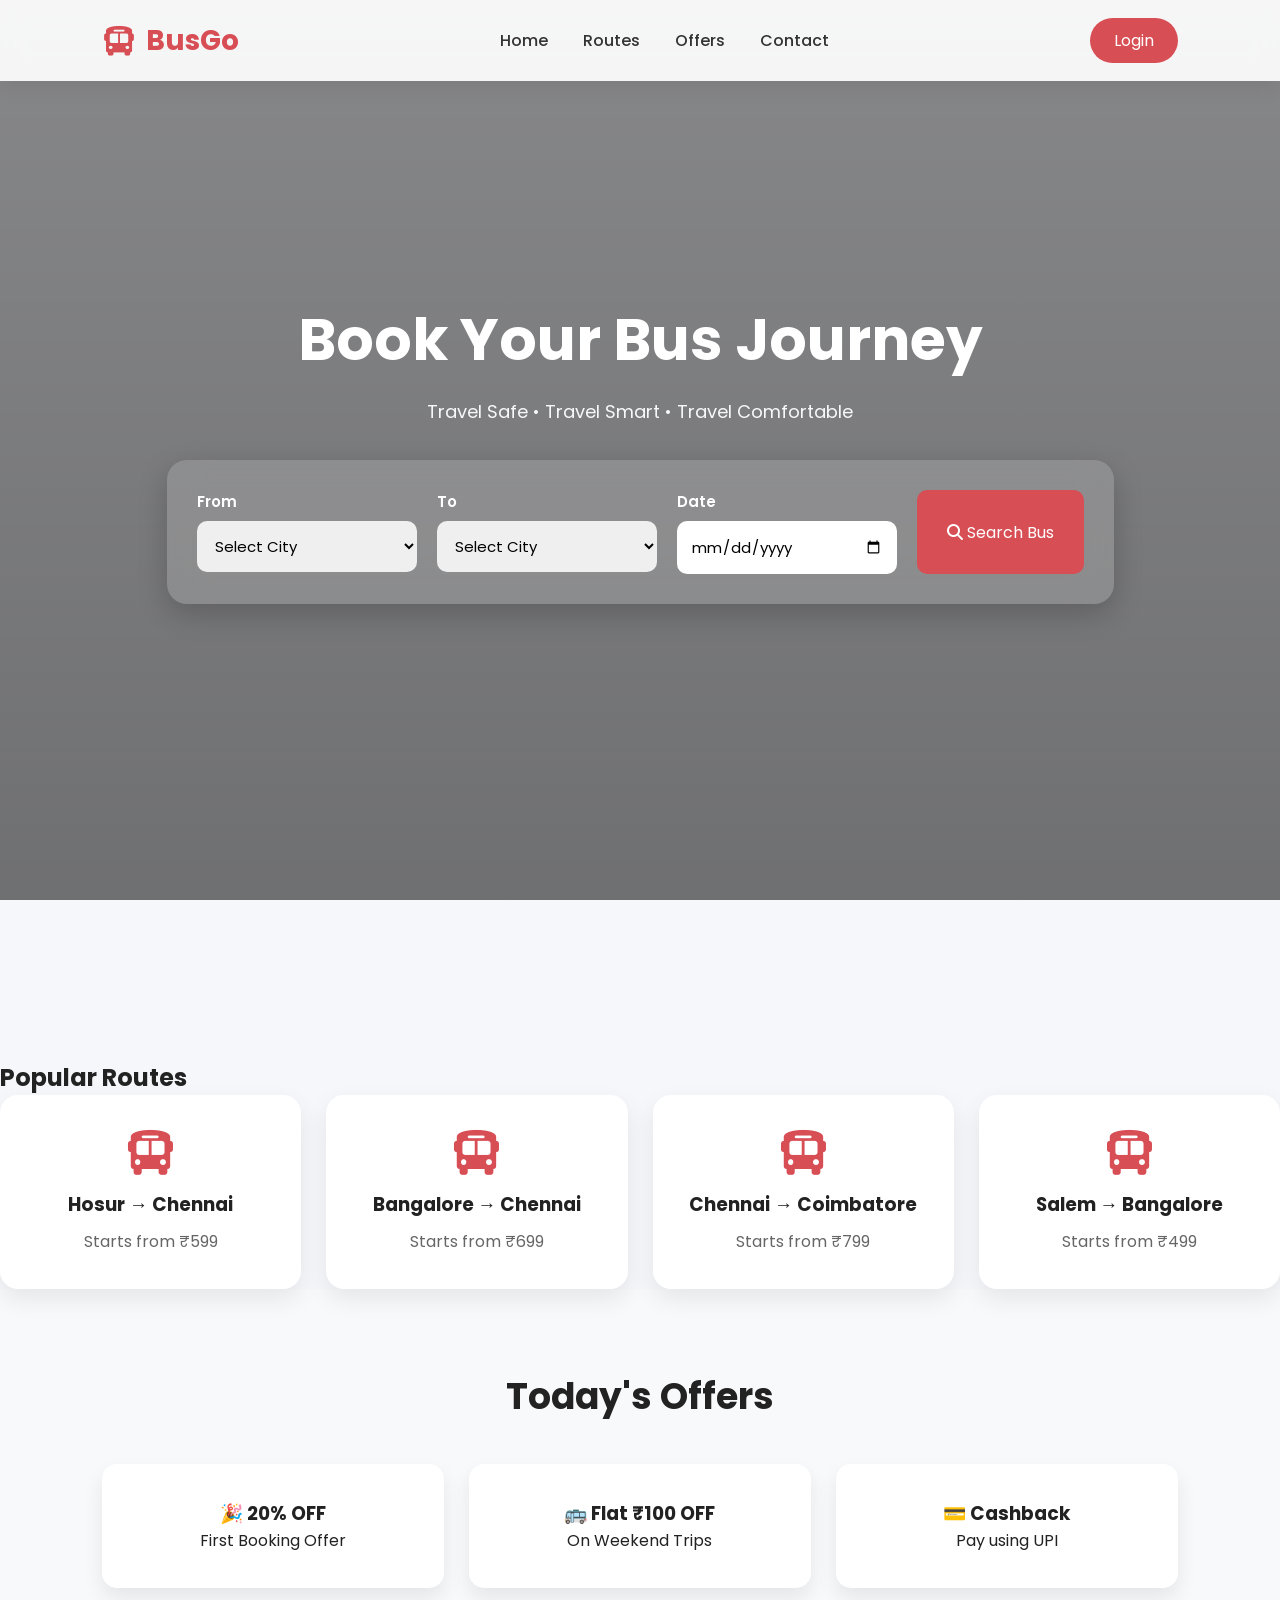
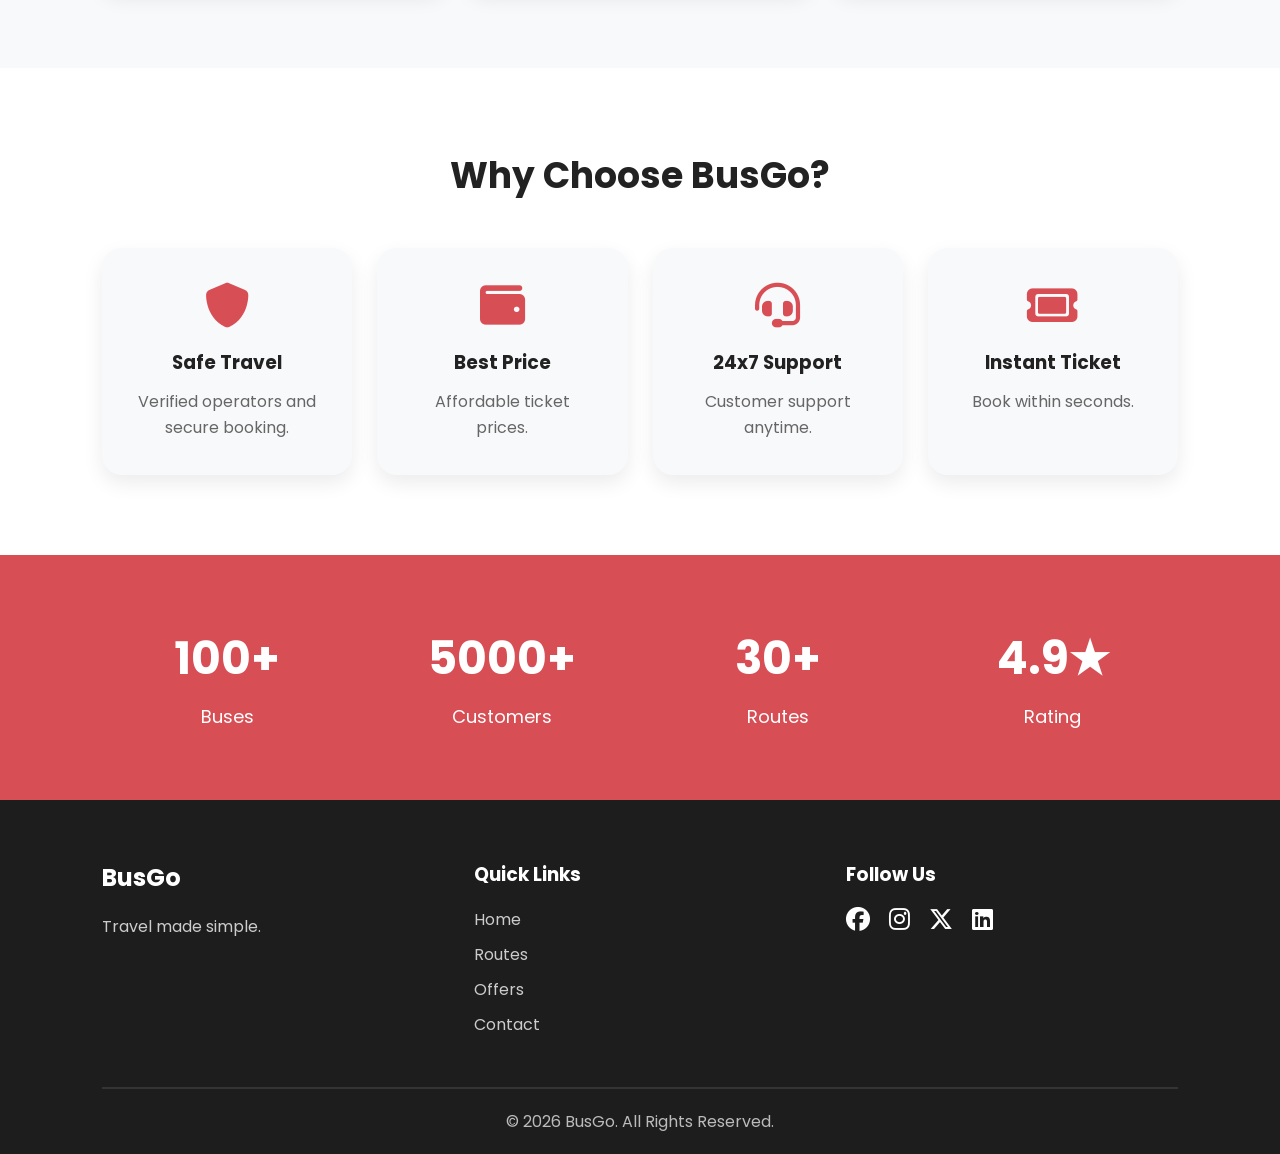
<file: index.html>
<!DOCTYPE html>
<html lang="en">
<head>
    <meta charset="UTF-8">
    <meta name="viewport" content="width=device-width, initial-scale=1.0">
    <title>BusGo | Book Your Bus</title>

    <!-- CSS -->
    <link rel="stylesheet" href="css/style.css">

    <!-- Google Font -->
    <link rel="preconnect" href="https://fonts.googleapis.com">
    <link rel="preconnect" href="https://fonts.gstatic.com" crossorigin>
    <link href="https://fonts.googleapis.com/css2?family=Poppins:wght@300;400;500;600;700&display=swap" rel="stylesheet">

    <!-- Font Awesome -->
    <link rel="stylesheet"
    href="https://cdnjs.cloudflare.com/ajax/libs/font-awesome/6.6.0/css/all.min.css">

</head>

<body>

<!-- ================= NAVBAR ================= -->

<header>

<nav class="navbar">

<div class="logo">
<i class="fa-solid fa-bus"></i>
<span>BusGo</span>
</div>

<ul class="nav-links">

<li><a href="#home">Home</a></li>

<li><a href="#routes">Routes</a></li>

<li><a href="#offers">Offers</a></li>

<li><a href="#contact">Contact</a></li>

</ul>

<a href="#" class="login-btn">
Login
</a>

</nav>

</header>

<!-- ================= HERO ================= -->

<section class="hero">

<div class="hero-overlay"></div>

<div class="hero-content">

<h1>
Book Your Bus Journey
</h1>

<p>
Travel Safe • Travel Smart • Travel Comfortable
</p>

<div class="search-box">

<form id="searchForm">

<div class="input-box">

<label>From</label>

<select id="from">

<option value="">Select City</option>

<option>Hosur</option>

<option>Bangalore</option>

<option>Chennai</option>

<option>Salem</option>

<option>Coimbatore</option>

<option>Madurai</option>

</select>

</div>

<div class="input-box">

<label>To</label>

<select id="to">

<option value="">Select City</option>

<option>Chennai</option>

<option>Bangalore</option>

<option>Hosur</option>

<option>Salem</option>

<option>Coimbatore</option>

<option>Madurai</option>

</select>

</div>

<div class="input-box">

<label>Date</label>

<input type="date" id="date">

</div>

<button type="submit">

<i class="fa-solid fa-magnifying-glass"></i>

Search Bus

</button>

</form>

</div>

</div>

</section>

<!-- ================= POPULAR ROUTES ================= -->

<section class="routes" id="routes"></section>

<h2>

Popular Routes

</h2>

<div class="route-container">

<div class="route-card">

<i class="fa-solid fa-bus"></i>

<h3>Hosur → Chennai</h3>

<p>Starts from ₹599</p>

</div>

<div class="route-card">

<i class="fa-solid fa-bus"></i>

<h3>Bangalore → Chennai</h3>

<p>Starts from ₹699</p>

</div>

<div class="route-card">

<i class="fa-solid fa-bus"></i>

<h3>Chennai → Coimbatore</h3>

<p>Starts from ₹799</p>

</div>

<div class="route-card">

<i class="fa-solid fa-bus"></i>

<h3>Salem → Bangalore</h3>

<p>Starts from ₹499</p>

</div>

</div>

</section>

<!-- ================= WHY US ================= -->

<!-- ================= OFFERS ================= -->

<section class="offers" id="offers">

<h2>Today's Offers</h2>

<div class="offer-container">

<div class="offer-card">

<h3>🎉 20% OFF</h3>

<p>First Booking Offer</p>

</div>

<div class="offer-card">

<h3>🚌 Flat ₹100 OFF</h3>

<p>On Weekend Trips</p>

</div>

<div class="offer-card">

<h3>💳 Cashback</h3>

<p>Pay using UPI</p>

</div>

</div>

</section>

<section class="features">

<h2>

Why Choose BusGo?

</h2>

<div class="feature-grid">

<div class="feature-card">

<i class="fa-solid fa-shield"></i>

<h3>Safe Travel</h3>

<p>

Verified operators and secure booking.

</p>

</div>

<div class="feature-card">

<i class="fa-solid fa-wallet"></i>

<h3>Best Price</h3>

<p>

Affordable ticket prices.

</p>

</div>

<div class="feature-card">

<i class="fa-solid fa-headset"></i>

<h3>24x7 Support</h3>

<p>

Customer support anytime.

</p>

</div>

<div class="feature-card">

<i class="fa-solid fa-ticket"></i>

<h3>Instant Ticket</h3>

<p>

Book within seconds.

</p>

</div>

</div>

</section>

<!-- ================= STATS ================= -->

<section class="stats">

<div class="stat">

<h2>100+</h2>

<p>Buses</p>

</div>

<div class="stat">

<h2>5000+</h2>

<p>Customers</p>

</div>

<div class="stat">

<h2>30+</h2>

<p>Routes</p>

</div>

<div class="stat">

<h2>4.9★</h2>

<p>Rating</p>

</div>

</section>

<!-- ================= FOOTER ================= -->

<footer id="contact">

<div class="footer-content">

<div>

<h2>

BusGo

</h2>

<p>

Travel made simple.

</p>

</div>

<div>

<h3>

Quick Links

</h3>

<a href="#">Home</a>

<a href="#">Routes</a>

<a href="#">Offers</a>

<a href="#">Contact</a>

</div>

<div>

<h3>

Follow Us

</h3>

<i class="fab fa-facebook"></i>

<i class="fab fa-instagram"></i>

<i class="fab fa-x-twitter"></i>

<i class="fab fa-linkedin"></i>

</div>

</div>

<hr>

<p class="copyright">

© 2026 BusGo. All Rights Reserved.

</p>

</footer>

<script src="js/script.js"></script>

</body>
</html>
</file>
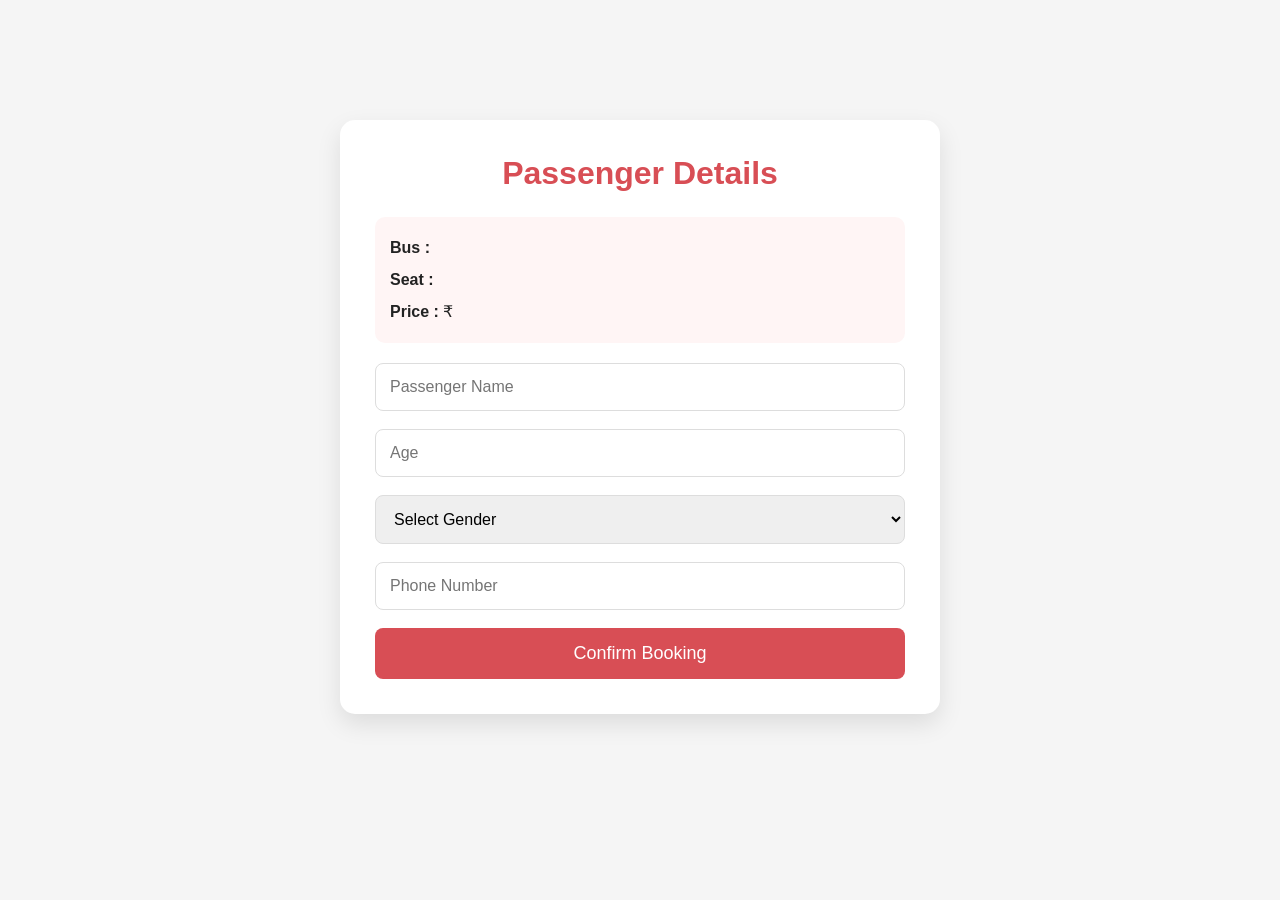
<file: booking.html>
<!DOCTYPE html>
<html lang="en">

<head>

<meta charset="UTF-8">

<meta name="viewport" content="width=device-width, initial-scale=1.0">

<title>Passenger Details | BusGo</title>

<link rel="stylesheet" href="css/style.css">

<style>

body{
background:#f5f5f5;
font-family:Poppins,sans-serif;
}

.container{

max-width:600px;

margin:120px auto;

background:white;

padding:35px;

border-radius:15px;

box-shadow:0 10px 25px rgba(0,0,0,.1);

}

h1{

text-align:center;

color:#d84e55;

margin-bottom:25px;

}

.info{

background:#fff5f5;

padding:15px;

border-radius:10px;

margin-bottom:20px;

line-height:2;

}

input,select{

width:100%;

padding:14px;

margin-bottom:18px;

border:1px solid #ddd;

border-radius:8px;

font-size:16px;

}

button{

width:100%;

padding:15px;

background:#d84e55;

color:white;

border:none;

font-size:18px;

border-radius:8px;

cursor:pointer;

}

button:hover{

background:#b73840;

}

</style>

</head>

<body>

<div class="container">

<h1>Passenger Details</h1>

<div class="info">

<p><b>Bus :</b> <span id="bus"></span></p>

<p><b>Seat :</b> <span id="seat"></span></p>

<p><b>Price :</b> ₹<span id="price"></span></p>

</div>

<form id="bookingForm">

<input
type="text"
id="name"
placeholder="Passenger Name"
required>

<input
type="number"
id="age"
placeholder="Age"
required>

<select id="gender" required>

<option value="">Select Gender</option>

<option>Male</option>

<option>Female</option>

<option>Other</option>

</select>

<input
type="tel"
id="phone"
placeholder="Phone Number"
maxlength="10"
required>

<button type="submit">

Confirm Booking

</button>

</form>

</div>

<script src="js/booking.js"></script>

</body>

</html>
</file>
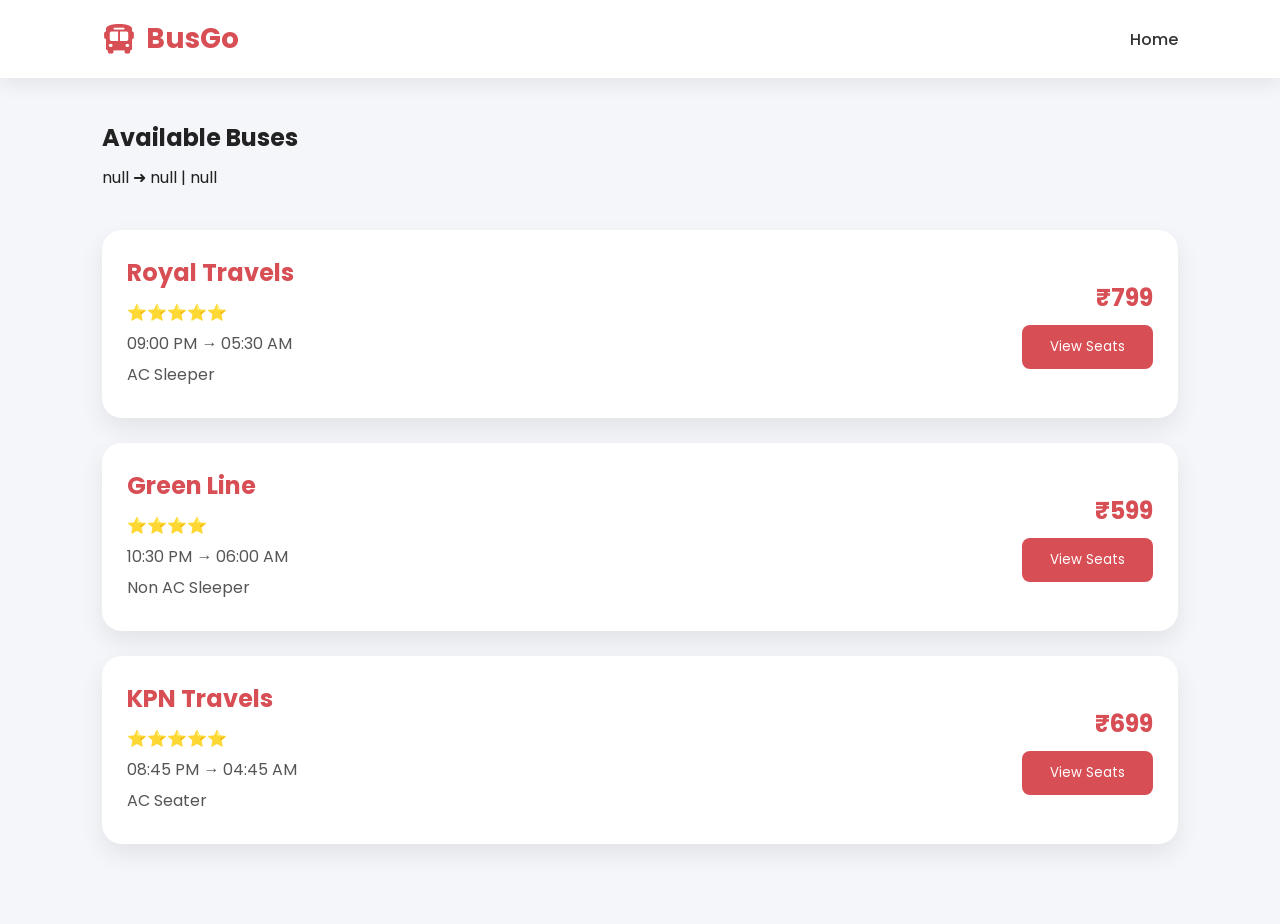
<file: search.html>
<!DOCTYPE html>
<html lang="en">
<head>
<meta charset="UTF-8">
<meta name="viewport" content="width=device-width, initial-scale=1.0">
<title>Available Buses</title>

<link rel="stylesheet" href="css/style.css">

<link rel="preconnect" href="https://fonts.googleapis.com">
<link href="https://fonts.googleapis.com/css2?family=Poppins:wght@300;400;500;600;700&display=swap" rel="stylesheet">

<link rel="stylesheet"
href="https://cdnjs.cloudflare.com/ajax/libs/font-awesome/6.6.0/css/all.min.css">

<style>

body{
background:#f5f6fa;
}

.bus-header{
padding:120px 8% 40px;
}

.bus-header h1{
margin-bottom:10px;
}

.bus-container{

display:grid;
gap:25px;

padding:0 8% 80px;

}

.bus-card{

background:white;

border-radius:20px;

padding:25px;

box-shadow:0 10px 25px rgba(0,0,0,.08);

display:flex;

justify-content:space-between;

align-items:center;

transition:.3s;

}

.bus-card:hover{

transform:translateY(-8px);

}

.bus-left h2{

color:#d84e55;

margin-bottom:10px;

}

.bus-left p{

margin:6px 0;

color:#555;

}

.price{

text-align:right;

}

.price h2{

margin-bottom:10px;

color:#d84e55;

}

.price button{

padding:12px 28px;

border:none;

background:#d84e55;

color:white;

border-radius:8px;

cursor:pointer;

}

.price button:hover{

background:#b73840;

}

</style>

</head>

<body>

<header>

<nav class="navbar">

<div class="logo">

<i class="fa-solid fa-bus"></i>

BusGo

</div>

<ul class="nav-links">

<li><a href="index.html">Home</a></li>

</ul>

</nav>

</header>

<section class="bus-header">

<h1>Available Buses</h1>

<p id="route"></p>

</section>

<section class="bus-container">

<div class="bus-card">

<div class="bus-left">

<h2>Royal Travels</h2>

<p>⭐⭐⭐⭐⭐</p>

<p>09:00 PM → 05:30 AM</p>

<p>AC Sleeper</p>

</div>

<div class="price">

<h2>₹799</h2>

<button onclick="bookBus('Royal Travels',799)">
View Seats
</button>

</div>

</div>

<div class="bus-card">

<div class="bus-left">

<h2>Green Line</h2>

<p>⭐⭐⭐⭐</p>

<p>10:30 PM → 06:00 AM</p>

<p>Non AC Sleeper</p>

</div>

<div class="price">

<h2>₹599</h2>

<button onclick="bookBus('Green Line',599)">
View Seats
</button>

</div>

</div>

<div class="bus-card">

<div class="bus-left">

<h2>KPN Travels</h2>

<p>⭐⭐⭐⭐⭐</p>

<p>08:45 PM → 04:45 AM</p>

<p>AC Seater</p>

</div>

<div class="price">

<h2>₹699</h2>

<button onclick="bookBus('KPN Travels',699)">
View Seats
</button>

</div>

</div>

</section>

<script src="js/search.js"></script>

</body>

</html>
</file>
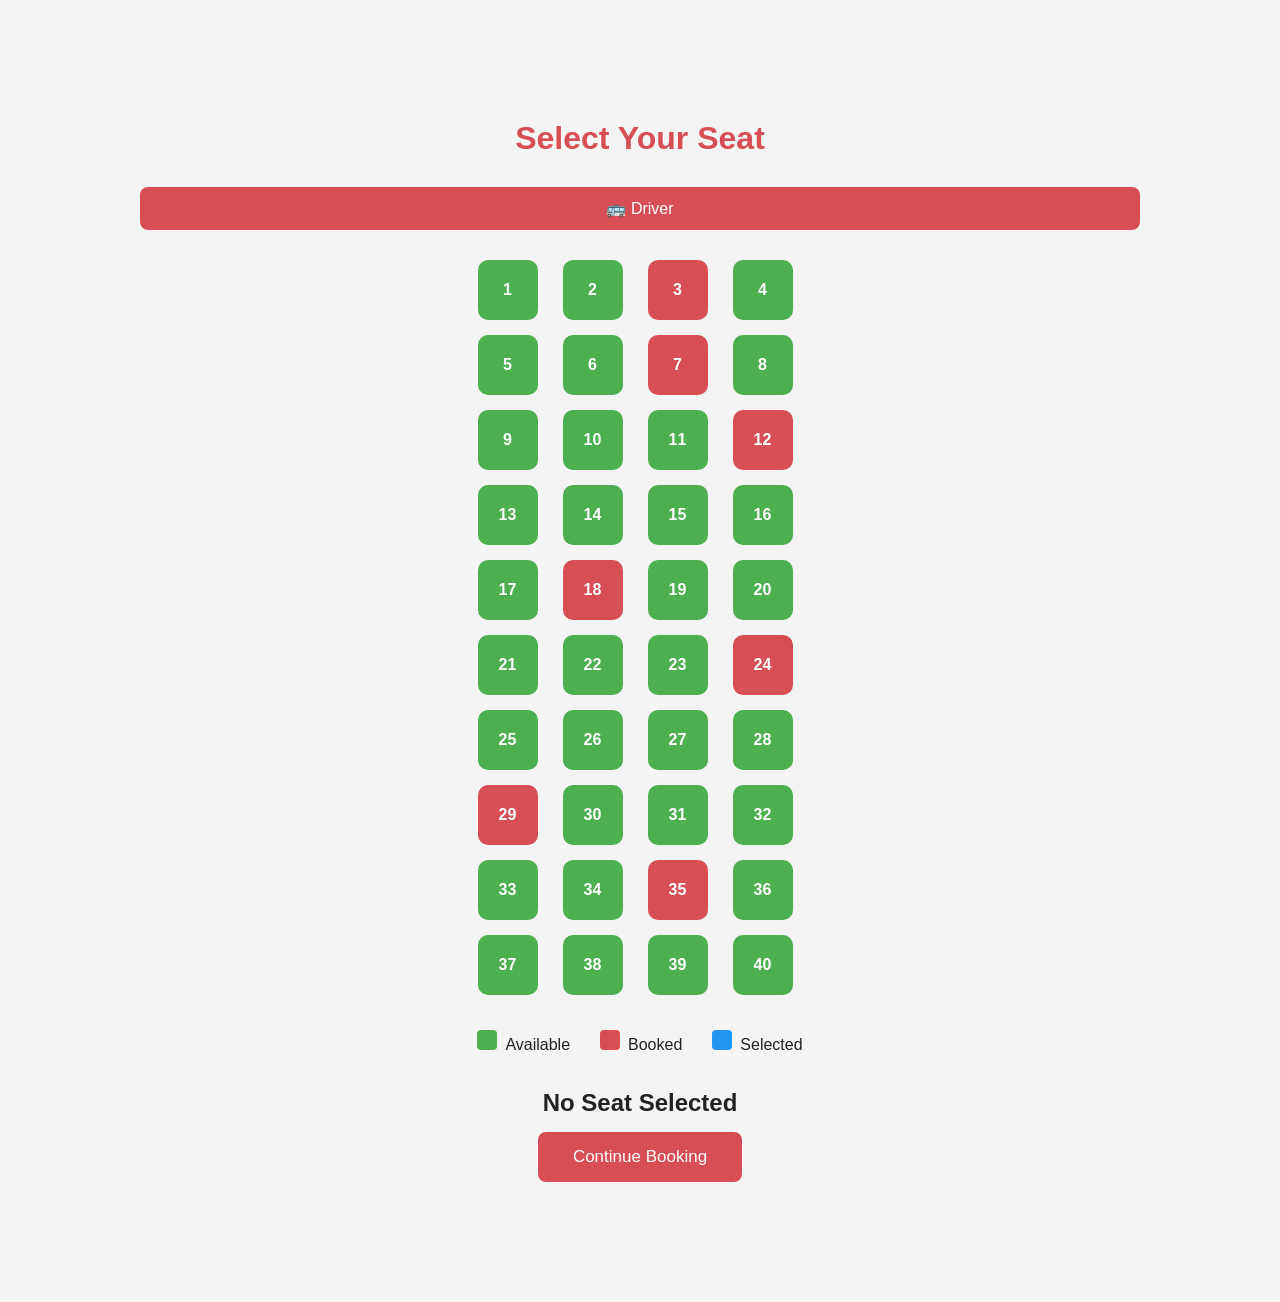
<file: seat.html>
<!DOCTYPE html>
<html lang="en">
<head>
<meta charset="UTF-8">
<meta name="viewport" content="width=device-width, initial-scale=1.0">

<title>Select Seat | BusGo</title>

<link rel="stylesheet" href="css/style.css">

<style>

body{
background:#f4f4f4;
font-family:Poppins,sans-serif;
}

.container{
width:90%;
max-width:1000px;
margin:120px auto;
}

h1{
text-align:center;
margin-bottom:30px;
color:#d84e55;
}

.screen{
background:#d84e55;
color:white;
padding:12px;
border-radius:8px;
text-align:center;
margin-bottom:30px;
}

.seat-layout{
display:grid;
grid-template-columns:repeat(4,70px);
gap:15px;
justify-content:center;
}

.seat{
width:60px;
height:60px;
background:#4CAF50;
border-radius:10px;
display:flex;
justify-content:center;
align-items:center;
color:white;
font-weight:bold;
cursor:pointer;
transition:.3s;
}

.seat:hover{
transform:scale(1.08);
}

.booked{
background:#d84e55;
cursor:not-allowed;
}

.selected{
background:#2196F3;
}

.legend{
display:flex;
justify-content:center;
gap:30px;
margin:35px 0;
}

.box{
width:20px;
height:20px;
display:inline-block;
margin-right:8px;
border-radius:4px;
}

.green{
background:#4CAF50;
}

.red{
background:#d84e55;
}

.blue{
background:#2196F3;
}

.summary{
text-align:center;
margin-top:35px;
}

.summary h2{
margin-bottom:15px;
}

button{
padding:15px 35px;
border:none;
background:#d84e55;
color:white;
font-size:17px;
border-radius:8px;
cursor:pointer;
transition:.3s;
}

button:hover{
background:#b73840;
}

</style>

</head>

<body>

<div class="container">

<h1>Select Your Seat</h1>

<div class="screen">
🚌 Driver
</div>

<div class="seat-layout" id="seatLayout">

</div>

<div class="legend">

<div><span class="box green"></span>Available</div>

<div><span class="box red"></span>Booked</div>

<div><span class="box blue"></span>Selected</div>

</div>

<div class="summary">

<h2 id="seatNumber">
No Seat Selected
</h2>

<button onclick="continueBooking()">
Continue Booking
</button>

</div>

</div>

<script src="js/seat.js"></script>

</body>
</html>
</file>
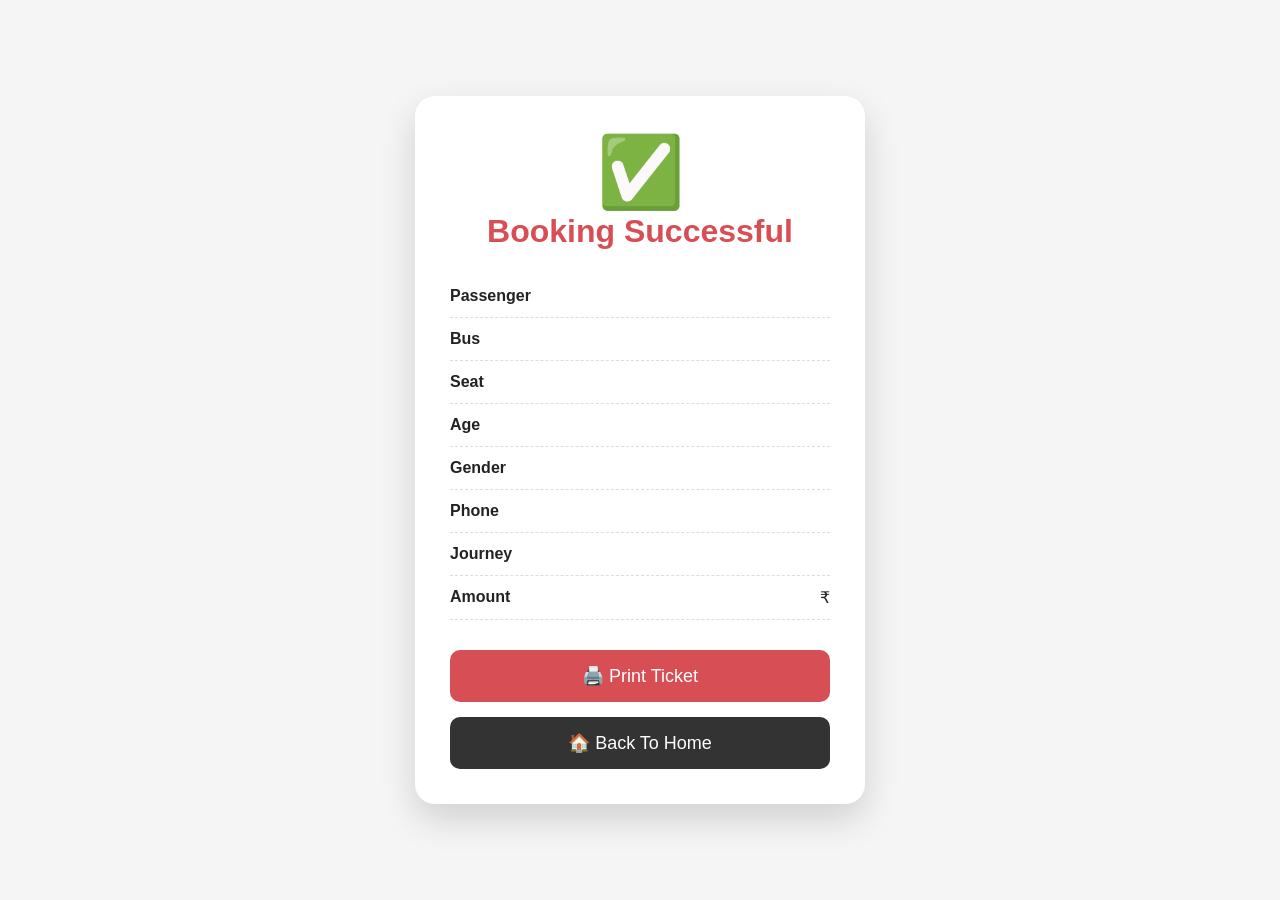
<file: success.html>
<!DOCTYPE html>
<html lang="en">
<head>
<meta charset="UTF-8">
<meta name="viewport" content="width=device-width, initial-scale=1.0">
<title>Booking Successful | BusGo</title>

<link rel="stylesheet" href="css/style.css">

<style>

body{
margin:0;
background:#f5f5f5;
font-family:Poppins,sans-serif;
display:flex;
justify-content:center;
align-items:center;
min-height:100vh;
}

.ticket{

background:white;

width:450px;

padding:35px;

border-radius:20px;

box-shadow:0 15px 35px rgba(0,0,0,.15);

}

.success{

text-align:center;

font-size:70px;

color:#4CAF50;

}

h1{

text-align:center;

color:#d84e55;

margin-bottom:25px;

}

.row{

display:flex;

justify-content:space-between;

padding:12px 0;

border-bottom:1px dashed #ddd;

}

.row span:first-child{

font-weight:bold;

}

button{

width:100%;

margin-top:30px;

padding:15px;

border:none;

background:#d84e55;

color:white;

font-size:18px;

border-radius:10px;

cursor:pointer;

transition:.3s;

}

button:hover{

background:#b73840;

}

.home{

background:#333;
margin-top:15px;

}

.home:hover{

background:#111;

}

</style>

</head>

<body>

<div class="ticket">

<div class="success">

✅

</div>

<h1>

Booking Successful

</h1>

<div class="row">

<span>Passenger</span>

<span id="name"></span>

</div>

<div class="row">

<span>Bus</span>

<span id="bus"></span>

</div>

<div class="row">

<span>Seat</span>

<span id="seat"></span>

</div>

<div class="row">

<span>Age</span>

<span id="age"></span>

</div>

<div class="row">

<span>Gender</span>

<span id="gender"></span>

</div>

<div class="row">

<span>Phone</span>

<span id="phone"></span>

</div>

<div class="row">

<span>Journey</span>

<span id="journey"></span>

</div>

<div class="row">

<span>Amount</span>

<span>₹ <span id="price"></span></span>

</div>

<button onclick="window.print()">

🖨️ Print Ticket

</button>

<button class="home"

onclick="location.href='index.html'">

🏠 Back To Home

</button>

</div>

<script>

document.getElementById("name").innerHTML=
localStorage.getItem("passengerName");

document.getElementById("bus").innerHTML=
localStorage.getItem("busName");

document.getElementById("seat").innerHTML=
localStorage.getItem("seatNumber");

document.getElementById("age").innerHTML=
localStorage.getItem("age");

document.getElementById("gender").innerHTML=
localStorage.getItem("gender");

document.getElementById("phone").innerHTML=
localStorage.getItem("phone");

document.getElementById("price").innerHTML=
localStorage.getItem("price");

document.getElementById("journey").innerHTML=
localStorage.getItem("date");

</script>

</body>

</html>
</file>
<file: css/style.css>
/* ===============================
   GOOGLE FONT & RESET
================================= */

*{
    margin:0;
    padding:0;
    box-sizing:border-box;
    font-family:'Poppins',sans-serif;
}

html{
    scroll-behavior:smooth;
}

body{
    background:#f6f7fb;
    color:#222;
}

/* ===============================
   NAVBAR
================================= */

header{
    position:fixed;
    top:0;
    left:0;
    width:100%;
    z-index:999;
}

.navbar{
    display:flex;
    justify-content:space-between;
    align-items:center;
    padding:18px 8%;
    background:rgba(255,255,255,.92);
    backdrop-filter:blur(12px);
    box-shadow:0 5px 20px rgba(0,0,0,.08);
}

.logo{
    display:flex;
    align-items:center;
    gap:10px;
    font-size:28px;
    font-weight:700;
    color:#d84e55;
}

.logo i{
    font-size:30px;
}

.nav-links{
    display:flex;
    list-style:none;
    gap:35px;
}

.nav-links a{
    text-decoration:none;
    color:#333;
    font-weight:500;
    transition:.3s;
}

.nav-links a:hover{
    color:#d84e55;
}

.login-btn{
    text-decoration:none;
    padding:10px 24px;
    border-radius:30px;
    background:#d84e55;
    color:white;
    transition:.3s;
}

.login-btn:hover{
    background:#b73942;
}

/* ===============================
   HERO SECTION
================================= */

.hero{
    min-height:100vh;
    background:linear-gradient(rgba(0,0,0,.45),rgba(0,0,0,.55)),
    url("https://images.unsplash.com/photo-1509749837427-ac94a2553d0e?auto=format&fit=crop&w=1600&q=80");
    background-size:cover;
    background-position:center;
    display:flex;
    justify-content:center;
    align-items:center;
    text-align:center;
    color:white;
    padding:120px 20px;
}

.hero-content h1{
    font-size:58px;
    margin-bottom:15px;
}

.hero-content p{
    font-size:18px;
    margin-bottom:35px;
    opacity:.95;
}

/* ===============================
   SEARCH BOX
================================= */

.search-box{
    background:rgba(255,255,255,.15);
    backdrop-filter:blur(18px);
    border-radius:20px;
    padding:30px;
    box-shadow:0 10px 30px rgba(0,0,0,.2);
}

.search-box form{
    display:flex;
    flex-wrap:wrap;
    gap:20px;
    justify-content:center;
}

.input-box{
    display:flex;
    flex-direction:column;
    text-align:left;
}

.input-box label{
    margin-bottom:8px;
    font-size:15px;
    font-weight:600;
}

.input-box select,
.input-box input{
    width:220px;
    padding:14px;
    border:none;
    border-radius:10px;
    outline:none;
    font-size:15px;
}

.search-box button{
    padding:15px 30px;
    border:none;
    border-radius:10px;
    background:#d84e55;
    color:white;
    font-size:16px;
    cursor:pointer;
    transition:.3s;
}

.search-box button:hover{
    background:#b73942;
    transform:translateY(-3px);
}

/* ===============================
   POPULAR ROUTES
================================= */

.routes{
    padding:80px 8%;
}

.routes h2{
    text-align:center;
    margin-bottom:40px;
    font-size:36px;
}

.route-container{
    display:grid;
    grid-template-columns:repeat(auto-fit,minmax(250px,1fr));
    gap:25px;
}

.route-card{
    background:white;
    padding:35px;
    text-align:center;
    border-radius:18px;
    box-shadow:0 10px 25px rgba(0,0,0,.08);
    transition:.35s;
}

.route-card:hover{
    transform:translateY(-10px);
}

.route-card i{
    font-size:45px;
    color:#d84e55;
    margin-bottom:15px;
}

.route-card h3{
    margin-bottom:10px;
}

.route-card p{
    color:#666;
}
/* ===============================
   WHY CHOOSE US
================================= */

.features{
    padding:80px 8%;
    background:#fff;
}

.features h2{
    text-align:center;
    font-size:36px;
    margin-bottom:45px;
}

.feature-grid{
    display:grid;
    grid-template-columns:repeat(auto-fit,minmax(250px,1fr));
    gap:25px;
}

.feature-card{
    background:#f8f9fb;
    border-radius:20px;
    padding:35px;
    text-align:center;
    transition:.35s;
    box-shadow:0 8px 20px rgba(0,0,0,.08);
}

.feature-card:hover{
    transform:translateY(-10px);
    background:#d84e55;
    color:#fff;
}

.feature-card:hover p{
    color:#fff;
}

.feature-card i{
    font-size:45px;
    color:#d84e55;
    margin-bottom:20px;
}

.feature-card:hover i{
    color:#fff;
}

.feature-card h3{
    margin-bottom:12px;
}

.feature-card p{
    color:#666;
    line-height:1.6;
}

/* ===============================
   STATS
================================= */

.stats{
    display:grid;
    grid-template-columns:repeat(auto-fit,minmax(200px,1fr));
    gap:25px;
    padding:70px 8%;
    background:#d84e55;
    color:#fff;
    text-align:center;
}

.stat h2{
    font-size:45px;
    margin-bottom:10px;
}

.stat p{
    font-size:18px;
}

/* ===============================
   FOOTER
================================= */

footer{
    background:#1d1d1d;
    color:#fff;
    padding:60px 8% 20px;
}

.footer-content{
    display:grid;
    grid-template-columns:repeat(auto-fit,minmax(250px,1fr));
    gap:40px;
}

.footer-content h2,
.footer-content h3{
    margin-bottom:18px;
}

.footer-content p{
    color:#ccc;
    line-height:1.7;
}

.footer-content a{
    display:block;
    color:#ccc;
    text-decoration:none;
    margin-bottom:10px;
    transition:.3s;
}

.footer-content a:hover{
    color:#d84e55;
}

.footer-content i{
    font-size:24px;
    margin-right:15px;
    cursor:pointer;
    transition:.3s;
}

.footer-content i:hover{
    color:#d84e55;
    transform:scale(1.2);
}

footer hr{
    margin:40px 0 20px;
    border:1px solid rgba(255,255,255,.1);
}

.copyright{
    text-align:center;
    color:#bbb;
}

/* ===============================
   RESPONSIVE
================================= */

@media(max-width:992px){

.navbar{
    flex-direction:column;
    gap:20px;
}

.hero-content h1{
    font-size:42px;
}

.search-box form{
    flex-direction:column;
    align-items:center;
}

.input-box select,
.input-box input{
    width:300px;
}

.search-box button{
    width:300px;
}

}

@media(max-width:768px){

.nav-links{
    flex-wrap:wrap;
    justify-content:center;
    gap:18px;
}

.hero{
    padding-top:150px;
}

.hero-content h1{
    font-size:34px;
}

.hero-content p{
    font-size:16px;
}

.routes h2,
.features h2{
    font-size:30px;
}

}

@media(max-width:480px){

.logo{
    font-size:22px;
}

.hero-content h1{
    font-size:28px;
}

.input-box select,
.input-box input,
.search-box button{
    width:100%;
}

.search-box{
    padding:20px;
}

}

/* ===============================
   SCROLLBAR
================================= */

::-webkit-scrollbar{
    width:8px;
}

::-webkit-scrollbar-track{
    background:#eee;
}

::-webkit-scrollbar-thumb{
    background:#d84e55;
    border-radius:20px;
}

::-webkit-scrollbar-thumb:hover{
    background:#b73942;
}

/* ===============================
   ANIMATION
================================= */

.route-card,
.feature-card,
.stat{
    animation:fadeUp .8s ease;
}

@keyframes fadeUp{

0%{
opacity:0;
transform:translateY(40px);
}

100%{
opacity:1;
transform:translateY(0);
}

}
/* OFFERS */

.offers{

padding:80px 8%;

background:#f8f9fb;

}

.offers h2{

text-align:center;

font-size:36px;

margin-bottom:40px;

}

.offer-container{

display:grid;

grid-template-columns:repeat(auto-fit,minmax(250px,1fr));

gap:25px;

}

.offer-card{

background:white;

padding:35px;

text-align:center;

border-radius:15px;

box-shadow:0 10px 20px rgba(0,0,0,.08);

transition:.3s;

}

.offer-card:hover{

transform:translateY(-10px);

background:#d84e55;

color:white;

}
</file>
